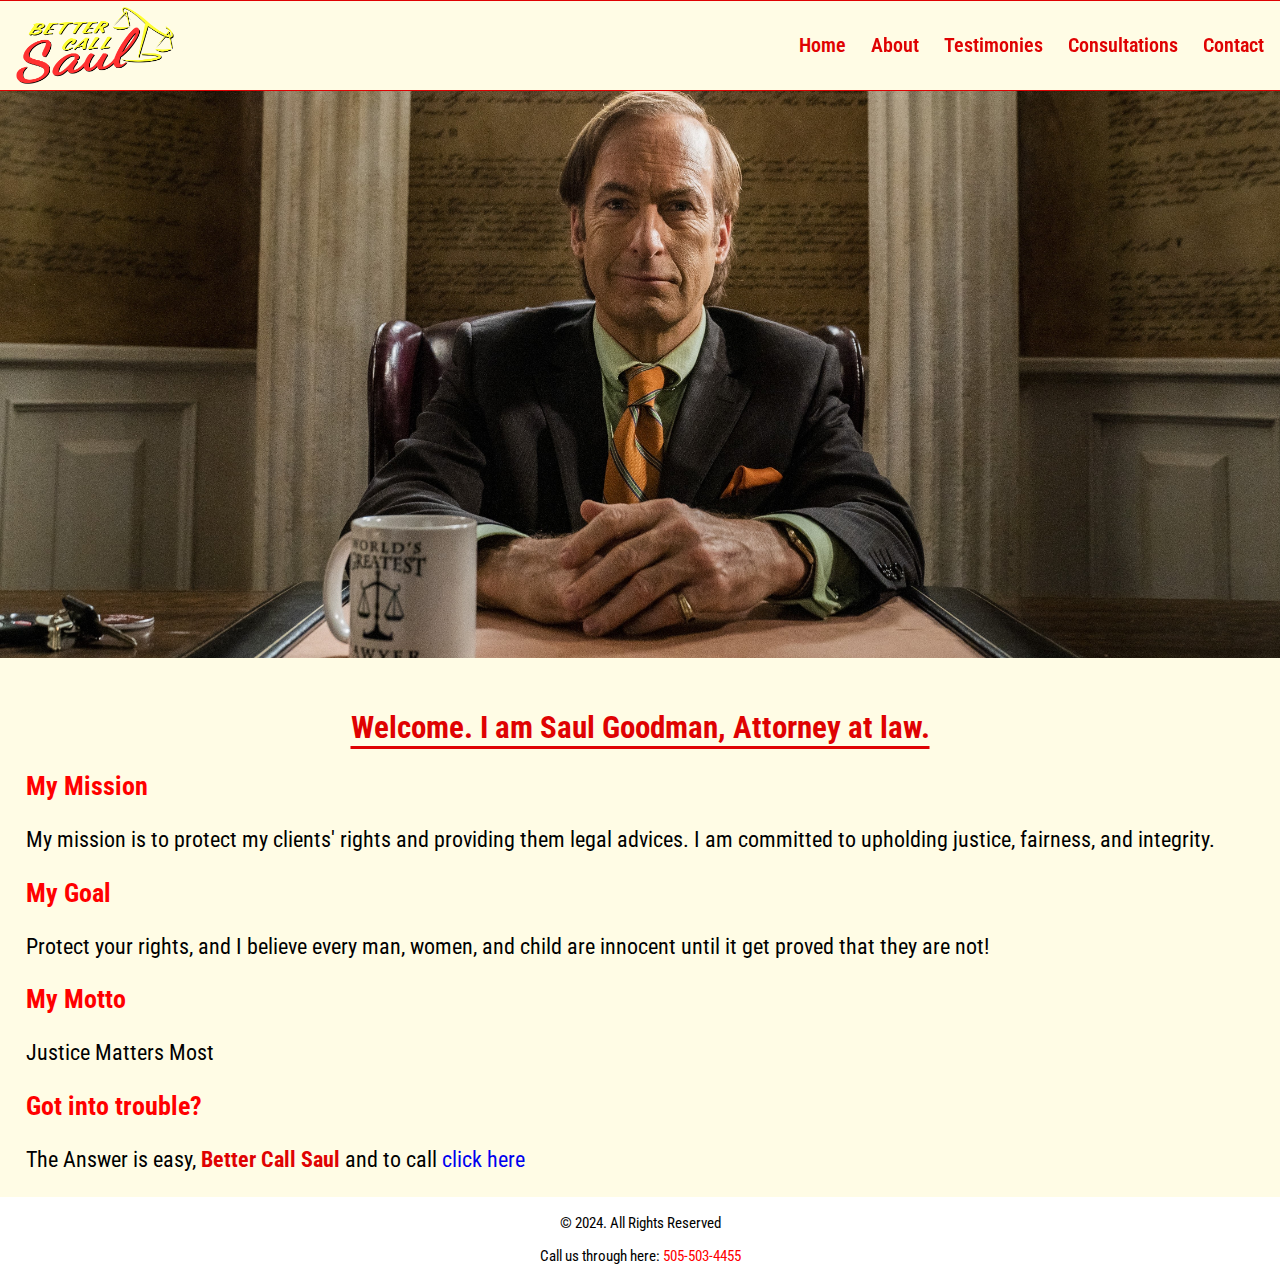
<file: index.html>
<!DOCTYPE html>
<html lang="en">
  <head>
    <meta charset="UTF-8" />
    <meta name="viewport" content="width=device-width, initial-scale=1.0" />
    <title>Saul Goodman Portfolio</title>
    <link rel="icon" sizes="192x192" href="images/bcs-logo.png" />
    <link rel="stylesheet" href="css/styles.css" />

    <!-- Font -->
    <link rel="preconnect" href="https://fonts.googleapis.com" />
    <link rel="preconnect" href="https://fonts.gstatic.com" crossorigin />
    <link
      href="https://fonts.googleapis.com/css2?family=Roboto+Condensed:ital,wght@0,100..900;1,100..900&display=swap"
      rel="stylesheet"
    />
  </head>
  <body>
    <div class="container">
      <div class="header-container">
        <header>
          <a href="index.html">
            <img alt="Better Call Saul Logo" src="images/bcs-logo.png" />
          </a>
        </header>

        <nav class="tablet-desktop">
          <ul>
            <li><a href="index.html"> Home </a></li>
            <li><a href="about.html"> About </a></li>
            <li><a href="testimonies.html"> Testimonies </a></li>
            <li><a href="consultations.html"> Consultations </a></li>
            <li><a href="contact.html"> Contact </a></li>
          </ul>
        </nav>

        <img
          src="images/hamburger.png"
          width="30"
          class="mobile"
          id="hamburger"
          alt="hamburger menu navigation"
          onclick="toggleNav()"
        />

        <nav class="mobile nav-mobile hidden">
          <ul>
            <li><a href="index.html"> Home </a></li>
            <li><a href="about.html"> About </a></li>
            <li><a href="testimonies.html"> Testimonies </a></li>
            <li><a href="consultations.html"> Consultations </a></li>
            <li><a href="contact.html"> Contact </a></li>
          </ul>
        </nav>
      </div>
      <div id="hero" class="tablet-desktop">
        <img
          src="images/hero-image.jpg"
          alt="left arm extended holding a weight"
        />
      </div>
      <main>
        <h2 class="welcome">Welcome. I am Saul Goodman, Attorney at law.</h2>
        <section>
          <h3>My Mission</h3>
          <p>
            My mission is to protect my clients' rights and providing them legal
            advices. I am committed to upholding justice, fairness, and
            integrity.
          </p>
        </section>

        <section>
          <h3>My Goal</h3>
          <p>
            Protect your rights, and I believe every man, women, and child are
            innocent until it get proved that they are not!
          </p>
        </section>

        <section>
          <h3>My Motto</h3>
          <p>Justice Matters Most</p>
        </section>

        <section>
          <h3>Got into trouble?</h3>
          The Answer is easy,
          <span class="bcs-text">
            <b> Better Call Saul </b>
          </span>
          and to call
          <a href="contact.html"> click here </a>
        </section>
      </main>
      <footer>
        <p>&copy; 2024. All Rights Reserved</p>
        <p>Call us through here: <a href="tel:5055034455">505-503-4455</a></p>
      </footer>
    </div>

    <script src="scripts/script.js"></script>
  </body>
</html>
</file>
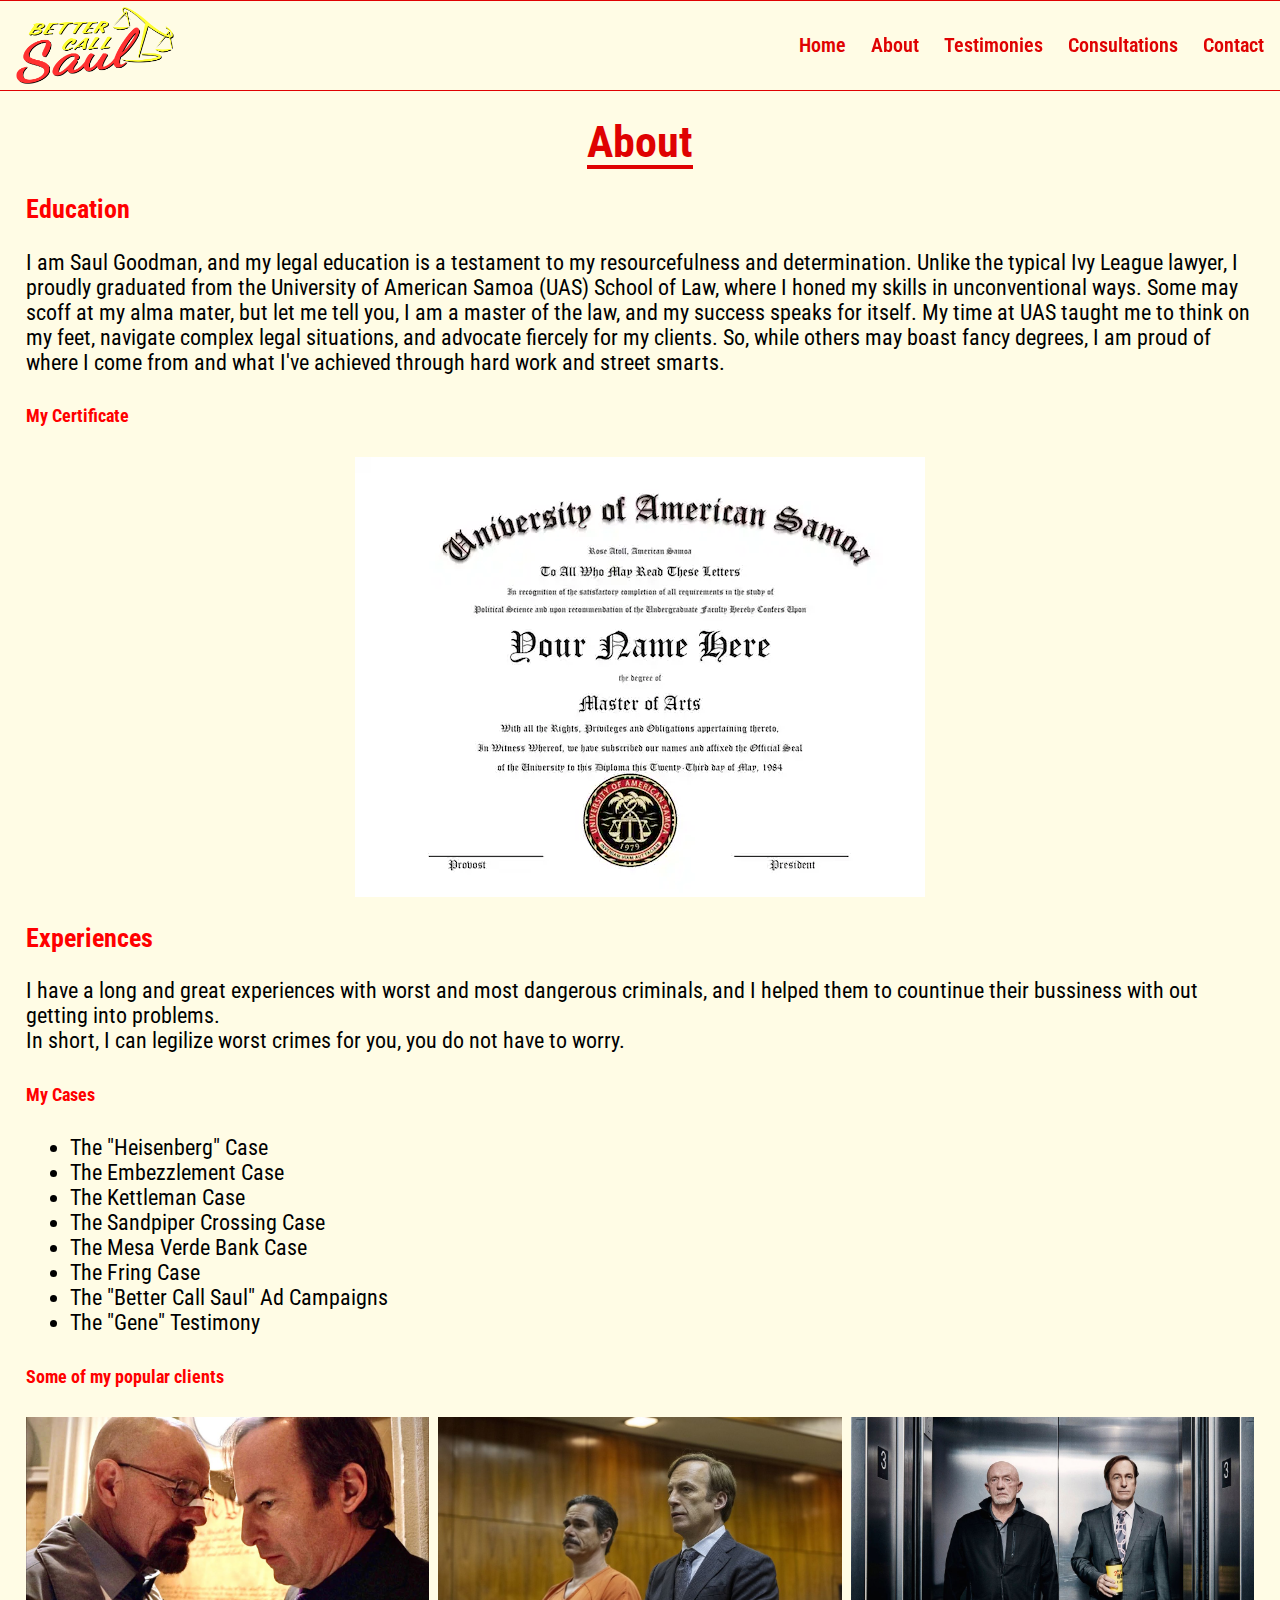
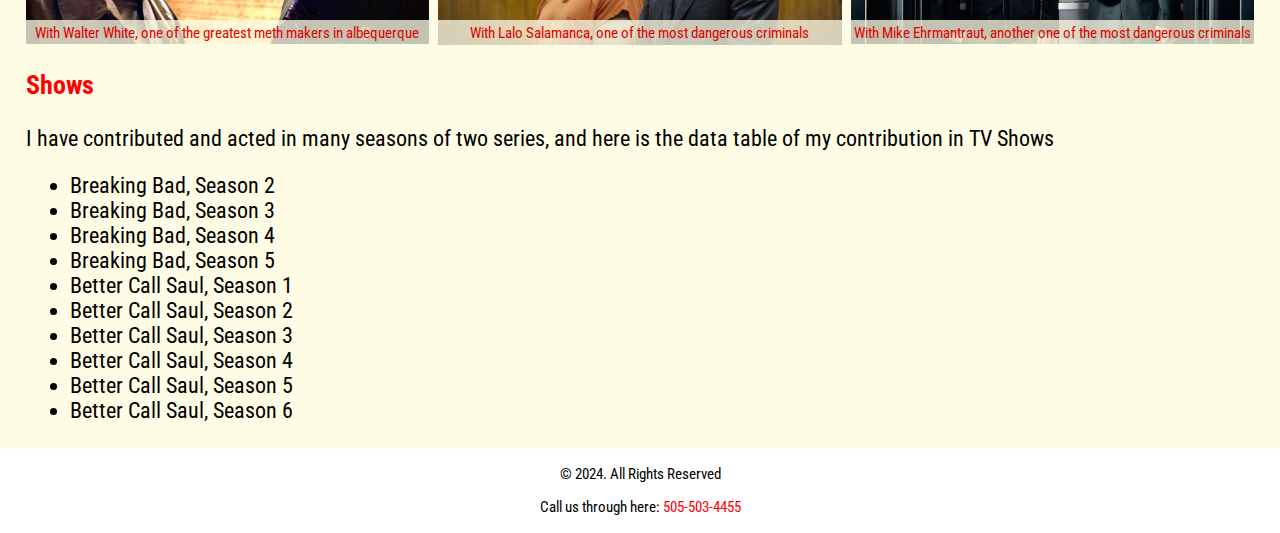
<file: about.html>
<!DOCTYPE html>
<html lang="en">
  <head>
    <meta charset="UTF-8" />
    <meta name="viewport" content="width=device-width, initial-scale=1.0" />
    <title>Saul Goodman Portfolio</title>
    <link rel="icon" sizes="192x192" href="images/bcs-logo.png" />
    <link rel="stylesheet" href="css/styles.css" />

    <!-- Font -->
    <link rel="preconnect" href="https://fonts.googleapis.com" />
    <link rel="preconnect" href="https://fonts.gstatic.com" crossorigin />
    <link
      href="https://fonts.googleapis.com/css2?family=Roboto+Condensed:ital,wght@0,100..900;1,100..900&display=swap"
      rel="stylesheet"
    />
  </head>
  <body>
    <div class="container">
      <div class="header-container">
        <header>
          <a href="index.html">
            <img alt="Better Call Saul Logo" src="images/bcs-logo.png" />
          </a>
        </header>

        <nav class="tablet-desktop">
          <ul>
            <li><a href="index.html"> Home </a></li>
            <li><a href="about.html"> About </a></li>
            <li><a href="testimonies.html"> Testimonies </a></li>
            <li><a href="consultations.html"> Consultations </a></li>
            <li><a href="contact.html"> Contact </a></li>
          </ul>
        </nav>

        <img
          src="images/hamburger.png"
          width="30"
          class="mobile"
          id="hamburger"
          alt="hamburger menu navigation"
          onclick="toggleNav()"
        />

        <nav class="mobile nav-mobile hidden">
          <ul>
            <li><a href="index.html"> Home </a></li>
            <li><a href="about.html"> About </a></li>
            <li><a href="testimonies.html"> Testimonies </a></li>
            <li><a href="consultations.html"> Consultations </a></li>
            <li><a href="contact.html"> Contact </a></li>
          </ul>
        </nav>
      </div>

      <main>
        <h1 class="main-header">About</h1>

        <section>
          <h3>Education</h3>

          <p>
            I am Saul Goodman, and my legal education is a testament to my
            resourcefulness and determination. Unlike the typical Ivy League
            lawyer, I proudly graduated from the University of American Samoa
            (UAS) School of Law, where I honed my skills in unconventional ways.
            Some may scoff at my alma mater, but let me tell you, I am a master
            of the law, and my success speaks for itself. My time at UAS taught
            me to think on my feet, navigate complex legal situations, and
            advocate fiercely for my clients. So, while others may boast fancy
            degrees, I am proud of where I come from and what I've achieved
            through hard work and street smarts.
          </p>
          <h5>My Certificate</h5>
          <img
            src="images/certificate.webp"
            id="certificate"
            alt="Saul Goodman's Certificate"
          />
        </section>

        <section>
          <h3>Experiences</h3>
          <p>
            I have a long and great experiences with worst and most dangerous
            criminals, and I helped them to countinue their bussiness with out
            getting into problems.
            <br />
            In short, I can legilize worst crimes for you, you do not have to
            worry.
          </p>

          <h5>My Cases</h5>
          <ul class="case-list">
            <li>The "Heisenberg" Case</li>
            <li>The Embezzlement Case</li>
            <li>The Kettleman Case</li>
            <li>The Sandpiper Crossing Case</li>
            <li>The Mesa Verde Bank Case</li>
            <li>The Fring Case</li>
            <li>The "Better Call Saul" Ad Campaigns</li>
            <li>The "Gene" Testimony</li>
          </ul>

          <h5>Some of my popular clients</h5>
          <div class="grid-criminals">
            <figure class="criminal-saul">
              <img
                src="images/walter-saul.jpg"
                alt="Walter White and Saul Goodman looking at each other"
              />
              <figcaption>
                With Walter White, one of the greatest meth makers in
                albequerque
              </figcaption>
            </figure>
            <figure class="criminal-saul">
              <img
                src="images/lalo-saul.jpg"
                alt="Walter White and Saul Goodman looking at each other"
              />

              <figcaption>
                With Lalo Salamanca, one of the most dangerous criminals
              </figcaption>
            </figure>

            <figure class="criminal-saul">
              <img
                src="images/mike-saul.jpg"
                alt="Walter White and Saul Goodman looking at each other"
              />
              <figcaption>
                With Mike Ehrmantraut, another one of the most dangerous
                criminals
              </figcaption>
            </figure>
          </div>
        </section>
        <section>
          <h3>Shows</h3>
          <p>
            I have contributed and acted in many seasons of two series, and here
            is the data table of my contribution in TV Shows
          </p>
          <ul class="mobile tablet show-list">
            <li>Breaking Bad, Season 2</li>
            <li>Breaking Bad, Season 3</li>
            <li>Breaking Bad, Season 4</li>
            <li>Breaking Bad, Season 5</li>
            <li>Better Call Saul, Season 1</li>
            <li>Better Call Saul, Season 2</li>
            <li>Better Call Saul, Season 3</li>
            <li>Better Call Saul, Season 4</li>
            <li>Better Call Saul, Season 5</li>
            <li>Better Call Saul, Season 6</li>
          </ul>

          <table class="desktop">
            <thead>
              <tr>
                <th scope="col">Series</th>
                <th scope="col">Season</th>
                <th scope="col">Year</th>
                <th scope="col">Episodes</th>
                <th scope="col">Awards</th>
              </tr>
            </thead>
            <tbody>
              <tr>
                <td>Breaking Bad</td>
                <td>2</td>
                <td>2009</td>
                <td>3</td>
                <td>0</td>
              </tr>
              <tr>
                <td>Breaking Bad</td>
                <td>3</td>
                <td>2010</td>
                <td>6</td>
                <td>1</td>
              </tr>
              <tr>
                <td>Breaking Bad</td>
                <td>4</td>
                <td>2011</td>
                <td>8</td>
                <td>0</td>
              </tr>
              <tr>
                <td>Breaking Bad</td>
                <td>5</td>
                <td>2011</td>
                <td>7</td>
                <td>2</td>
              </tr>
              <tr>
                <td>Better Call Saul</td>
                <td>1</td>
                <td>2015</td>
                <td>10</td>
                <td>4</td>
              </tr>
              <tr>
                <td>Better Call Saul</td>
                <td>2</td>
                <td>2016</td>
                <td>10</td>
                <td>4</td>
              </tr>
              <tr>
                <td>Better Call Saul</td>
                <td>3</td>
                <td>2017</td>
                <td>10</td>
                <td>5</td>
              </tr>
              <tr>
                <td>Better Call Saul</td>
                <td>4</td>
                <td>2018</td>
                <td>10</td>
                <td>2</td>
              </tr>
              <tr>
                <td>Better Call Saul</td>
                <td>5</td>
                <td>2019</td>
                <td>10</td>
                <td>3</td>
              </tr>
              <tr>
                <td>Better Call Saul</td>
                <td>6</td>
                <td>2022</td>
                <td>12</td>
                <td>8</td>
              </tr>
            </tbody>
          </table>
        </section>
      </main>
      <footer>
        <p>&copy; 2024. All Rights Reserved</p>
        <p>Call us through here: <a href="tel:5055034455">505-503-4455</a></p>
      </footer>
    </div>

    <script src="scripts/script.js"></script>
  </body>
</html>
</file>
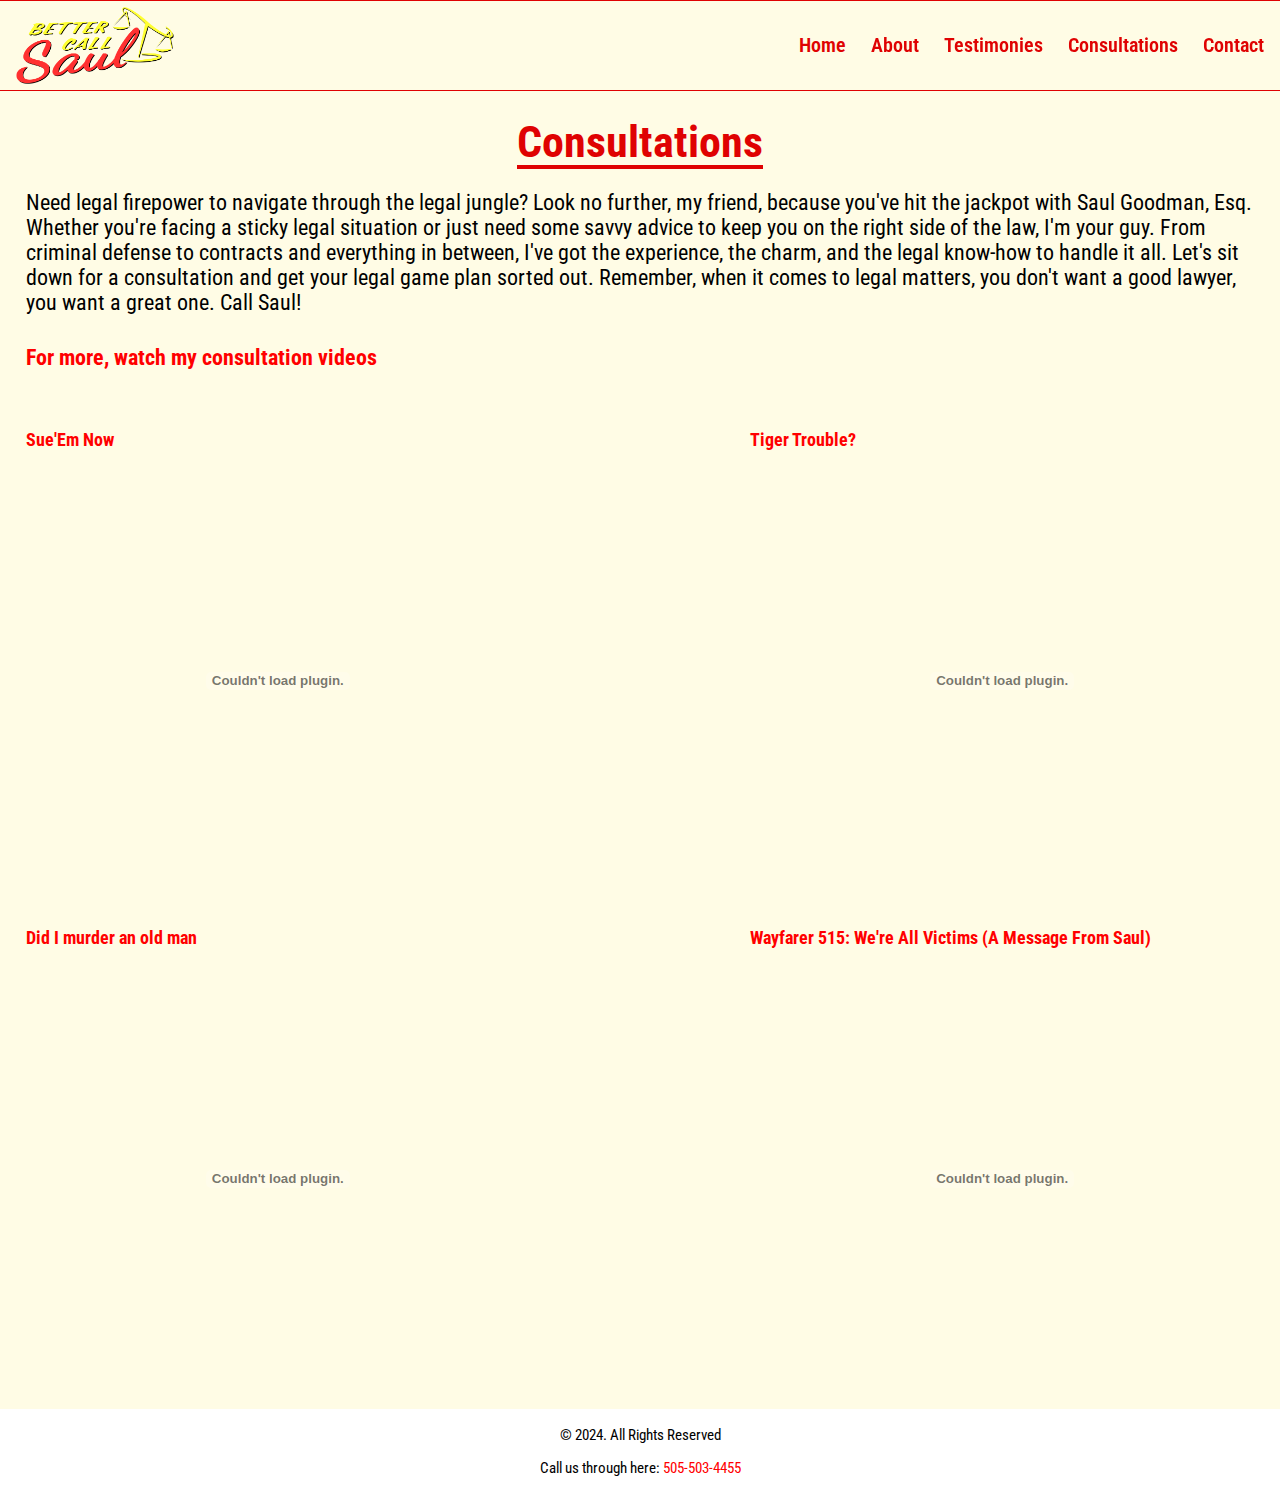
<file: consultations.html>
<!DOCTYPE html>
<html lang="en">
  <head>
    <meta charset="UTF-8" />
    <meta name="viewport" content="width=device-width, initial-scale=1.0" />
    <title>Saul Goodman Portfolio</title>
    <link rel="icon" sizes="192x192" href="images/bcs-logo.png" />
    <link rel="stylesheet" href="css/styles.css" />

    <!-- Font -->
    <link rel="preconnect" href="https://fonts.googleapis.com" />
    <link rel="preconnect" href="https://fonts.gstatic.com" crossorigin />
    <link
      href="https://fonts.googleapis.com/css2?family=Roboto+Condensed:ital,wght@0,100..900;1,100..900&display=swap"
      rel="stylesheet"
    />
  </head>
  <body>
    <div class="container">
      <div class="header-container">
        <header>
          <a href="index.html">
            <img alt="Better Call Saul Logo" src="images/bcs-logo.png" />
          </a>
        </header>

        <nav class="tablet-desktop">
          <ul>
            <li><a href="index.html"> Home </a></li>
            <li><a href="about.html"> About </a></li>
            <li><a href="testimonies.html"> Testimonies </a></li>
            <li><a href="consultations.html"> Consultations </a></li>
            <li><a href="contact.html"> Contact </a></li>
          </ul>
        </nav>

        <img
          src="images/hamburger.png"
          width="30"
          class="mobile"
          id="hamburger"
          alt="hamburger menu navigation"
          onclick="toggleNav()"
        />

        <nav class="mobile nav-mobile hidden">
          <ul>
            <li><a href="index.html"> Home </a></li>
            <li><a href="about.html"> About </a></li>
            <li><a href="testimonies.html"> Testimonies </a></li>
            <li><a href="consultations.html"> Consultations </a></li>
            <li><a href="contact.html"> Contact </a></li>
          </ul>
        </nav>
      </div>

      <main>
        <h1 class="main-header">Consultations</h1>
        <p>
          Need legal firepower to navigate through the legal jungle? Look no
          further, my friend, because you've hit the jackpot with Saul Goodman,
          Esq. Whether you're facing a sticky legal situation or just need some
          savvy advice to keep you on the right side of the law, I'm your guy.
          From criminal defense to contracts and everything in between, I've got
          the experience, the charm, and the legal know-how to handle it all.
          Let's sit down for a consultation and get your legal game plan sorted
          out. Remember, when it comes to legal matters, you don't want a good
          lawyer, you want a great one. Call Saul!
        </p>

        <h4>For more, watch my consultation videos</h4>
        <div class="grid-consultation">
          <article>
            <h5>Sue'Em Now</h5>
            <embed
              src="https://www.youtube.com/v/pPd67CEL54E&amp;hl=en_US&amp;fs=1&amp;"
              type="application/x-shockwave-flash"
              allowscriptaccess="always"
              allowfullscreen="true"
            />
          </article>
          <article>
            <h5>Tiger Trouble?</h5>
            <embed
              src="https://www.youtube.com/v/ll7GSiad0ko&amp;hl=en_US&amp;fs=1&amp;"
              type="application/x-shockwave-flash"
              allowscriptaccess="always"
              allowfullscreen="true"
            />
          </article>
          <article>
            <h5>Did I murder an old man</h5>
            <embed
              src="https://www.youtube.com/v/j3DY1_zijgA&amp;hl=en_US&amp;fs=1&amp;"
              type="application/x-shockwave-flash"
              allowscriptaccess="always"
              allowfullscreen="true"
            />
          </article>
          <article>
            <h5>Wayfarer 515: We're All Victims (A Message From Saul)</h5>
            <embed
              src="https://www.youtube.com/v/7B-hSSiaEAw&amp;hl=en_US&amp;fs=1&amp;"
              type="application/x-shockwave-flash"
              allowscriptaccess="always"
              allowfullscreen="true"
            />
          </article>
        </div>
      </main>
      <footer>
        <p>&copy; 2024. All Rights Reserved</p>
        <p>Call us through here: <a href="tel:5055034455">505-503-4455</a></p>
      </footer>
    </div>

    <script src="scripts/script.js"></script>
  </body>
</html>
</file>
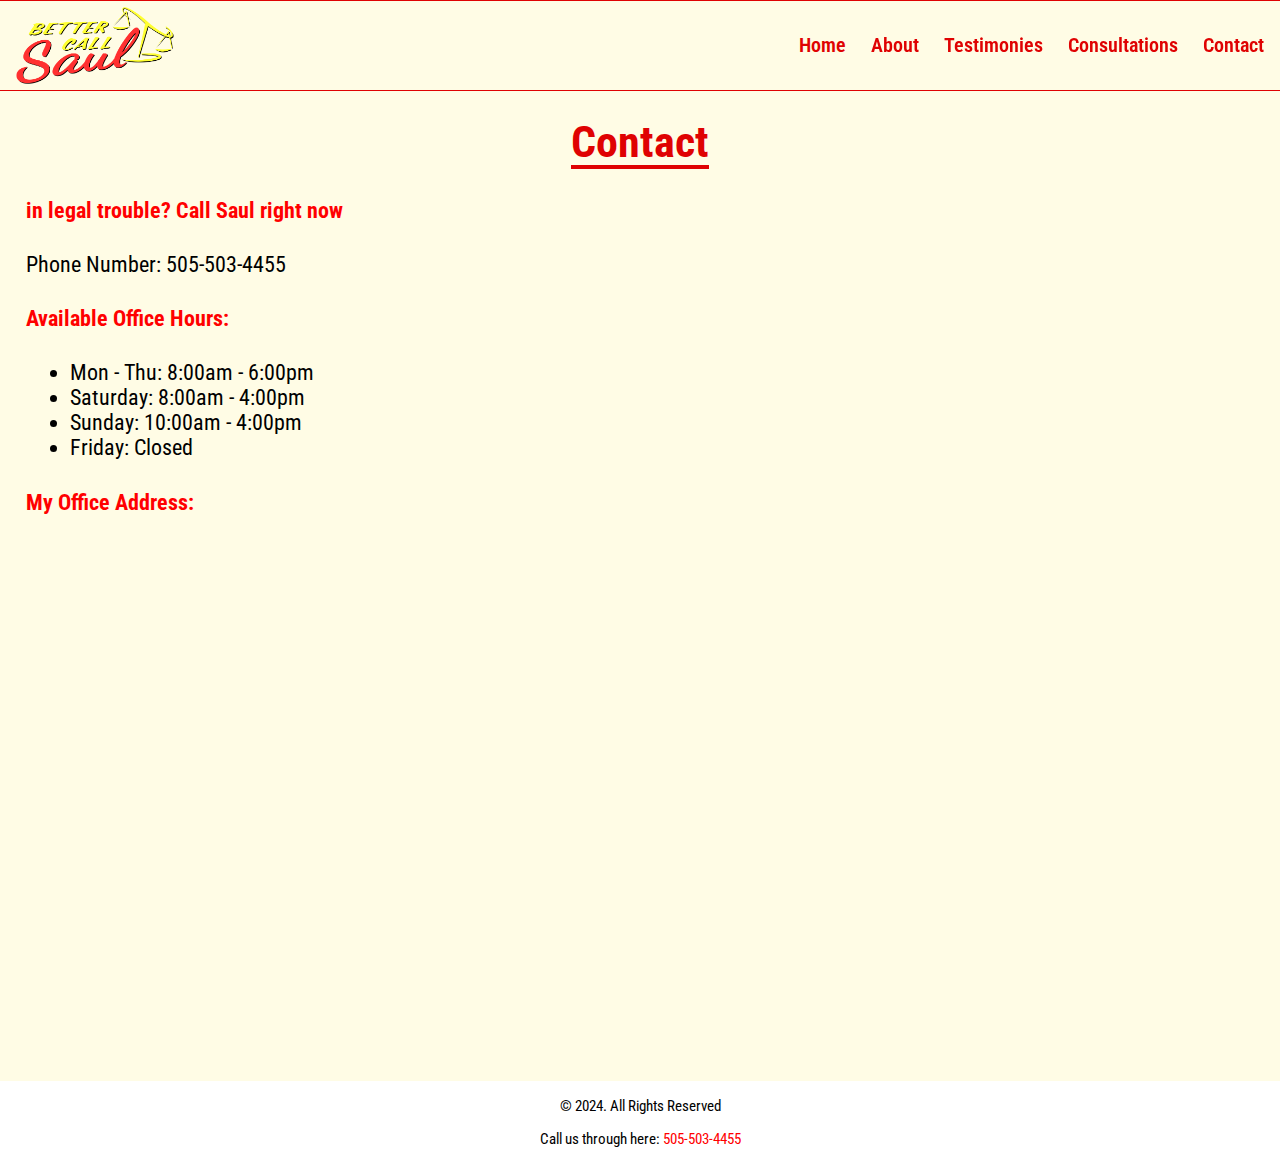
<file: contact.html>
<!DOCTYPE html>
<html lang="en">
  <head>
    <meta charset="UTF-8" />
    <meta name="viewport" content="width=device-width, initial-scale=1.0" />
    <title>Saul Goodman Portfolio</title>
    <link rel="icon" sizes="192x192" href="images/bcs-logo.png" />
    <link rel="stylesheet" href="css/styles.css" />

    <!-- Font -->
    <link rel="preconnect" href="https://fonts.googleapis.com" />
    <link rel="preconnect" href="https://fonts.gstatic.com" crossorigin />
    <link
      href="https://fonts.googleapis.com/css2?family=Roboto+Condensed:ital,wght@0,100..900;1,100..900&display=swap"
      rel="stylesheet"
    />
  </head>
  <body>
    <div class="container">
      <div class="header-container">
        <header>
          <a href="index.html">
            <img alt="Better Call Saul Logo" src="images/bcs-logo.png" />
          </a>
        </header>

        <nav class="tablet-desktop">
          <ul>
            <li><a href="index.html"> Home </a></li>
            <li><a href="about.html"> About </a></li>
            <li><a href="testimonies.html"> Testimonies </a></li>
            <li><a href="consultations.html"> Consultations </a></li>
            <li><a href="contact.html"> Contact </a></li>
          </ul>
        </nav>

        <img
          src="images/hamburger.png"
          width="30"
          class="mobile"
          id="hamburger"
          alt="hamburger menu navigation"
          onclick="toggleNav()"
        />

        <nav class="mobile nav-mobile hidden">
          <ul>
            <li><a href="index.html"> Home </a></li>
            <li><a href="about.html"> About </a></li>
            <li><a href="testimonies.html"> Testimonies </a></li>
            <li><a href="consultations.html"> Consultations </a></li>
            <li><a href="contact.html"> Contact </a></li>
          </ul>
        </nav>
      </div>

      <main>
        <h1 class="main-header">Contact</h1>
        <h4>in legal trouble? Call Saul right now</h4>
        <p class="tel-link mobile"><a href="tel:5055034455">505-503-4455</a></p>
        <p class="tablet-desktop">Phone Number: 505-503-4455</p>

        <h4>Available Office Hours:</h4>
        <ul class="hours">
          <li>Mon - Thu: 8:00am - 6:00pm</li>
          <li>Saturday: 8:00am - 4:00pm</li>
          <li>Sunday: 10:00am - 4:00pm</li>
          <li>Friday: Closed</li>
        </ul>

        <h4>My Office Address:</h4>

        <iframe
          src="https://www.google.com/maps/embed?pb=!1m14!1m8!1m3!1d13052.360727035113!2d-106.5318552!3d35.129423!3m2!1i1024!2i768!4f13.1!3m3!1m2!1s0x87189fe2e42a10a7%3A0x9468e2bfe8fb1983!2sSaul%20Goodman&#39;s%20Office!5e0!3m2!1sen!2siq!4v1715427876011!5m2!1sen!2siq"
          style="border: 0"
          allowfullscreen=""
          id="map"
          loading="lazy"
          referrerpolicy="no-referrer-when-downgrade"
        ></iframe>
      </main>
      <footer>
        <p>&copy; 2024. All Rights Reserved</p>
        <p>Call us through here: <a href="tel:5055034455">505-503-4455</a></p>
      </footer>
    </div>

    <script src="scripts/script.js"></script>
  </body>
</html>
</file>
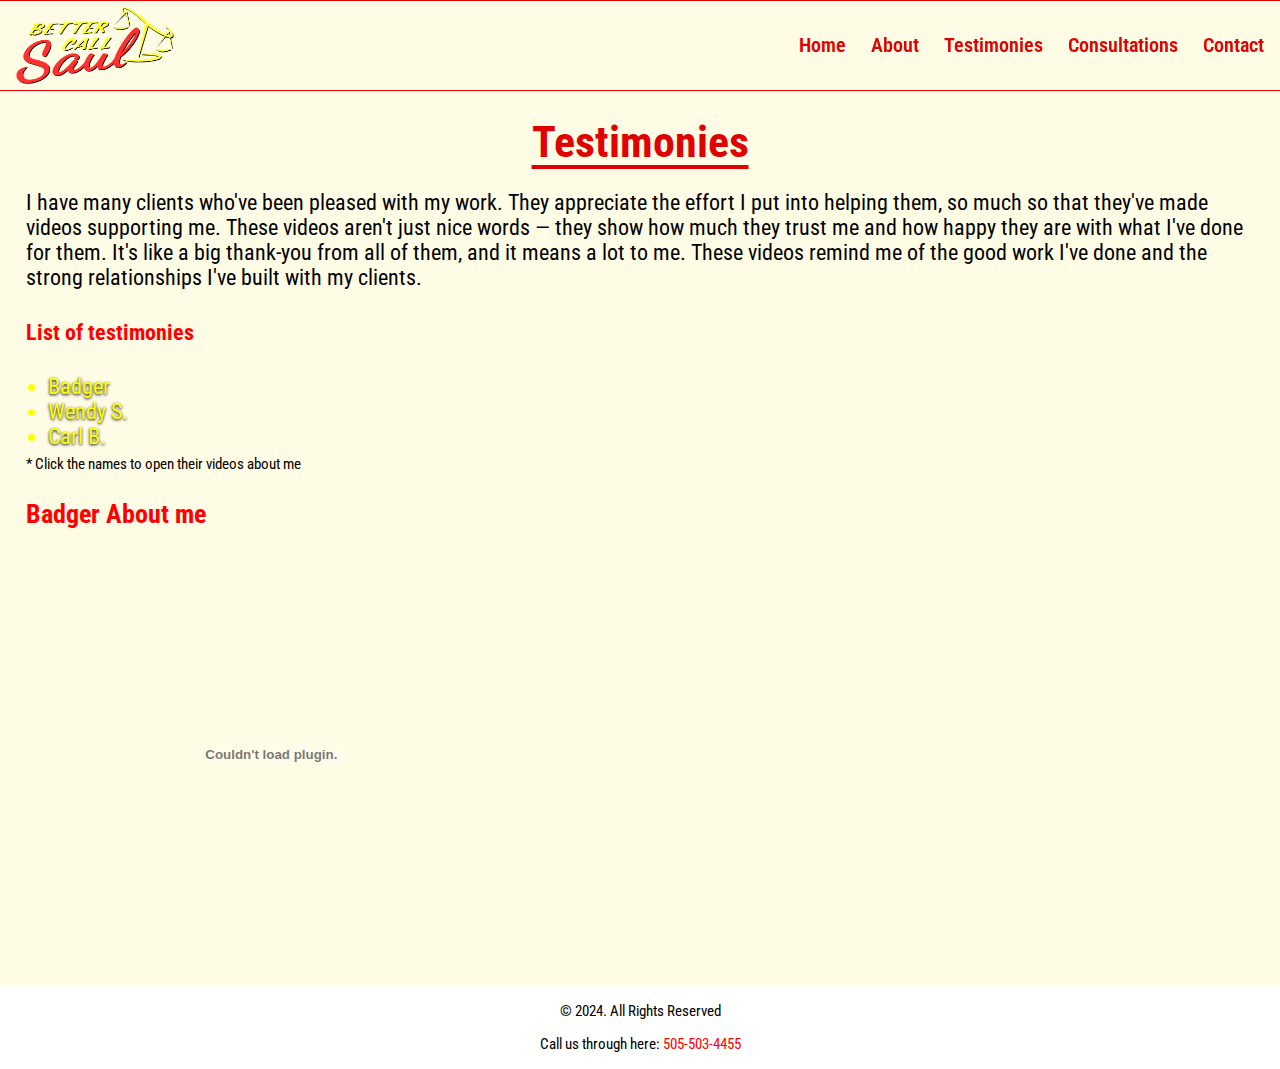
<file: testimonies.html>
<!DOCTYPE html>
<html lang="en">
  <head>
    <meta charset="UTF-8" />
    <meta name="viewport" content="width=device-width, initial-scale=1.0" />
    <title>Saul Goodman Portfolio</title>
    <link rel="icon" sizes="192x192" href="images/bcs-logo.png" />
    <link rel="stylesheet" href="css/styles.css" />

    <!-- Font -->
    <link rel="preconnect" href="https://fonts.googleapis.com" />
    <link rel="preconnect" href="https://fonts.gstatic.com" crossorigin />
    <link
      href="https://fonts.googleapis.com/css2?family=Roboto+Condensed:ital,wght@0,100..900;1,100..900&display=swap"
      rel="stylesheet"
    />
  </head>
  <body>
    <div class="container">
      <div class="header-container">
        <header>
          <a href="index.html">
            <img alt="Better Call Saul Logo" src="images/bcs-logo.png" />
          </a>
        </header>

        <nav class="tablet-desktop">
          <ul>
            <li><a href="index.html"> Home </a></li>
            <li><a href="about.html"> About </a></li>
            <li><a href="testimonies.html"> Testimonies </a></li>
            <li><a href="consultations.html"> Consultations </a></li>
            <li><a href="contact.html"> Contact </a></li>
          </ul>
        </nav>

        <img
          src="images/hamburger.png"
          width="30"
          class="mobile"
          id="hamburger"
          alt="hamburger menu navigation"
          onclick="toggleNav()"
        />

        <nav class="mobile nav-mobile hidden">
          <ul>
            <li><a href="index.html"> Home </a></li>
            <li><a href="about.html"> About </a></li>
            <li><a href="testimonies.html"> Testimonies </a></li>
            <li><a href="consultations.html"> Consultations </a></li>
            <li><a href="contact.html"> Contact </a></li>
          </ul>
        </nav>
      </div>

      <main>
        <h1 class="main-header">Testimonies</h1>
        <p>
          I have many clients who've been pleased with my work. They appreciate
          the effort I put into helping them, so much so that they've made
          videos supporting me. These videos aren't just nice words — they show
          how much they trust me and how happy they are with what I've done for
          them. It's like a big thank-you from all of them, and it means a lot
          to me. These videos remind me of the good work I've done and the
          strong relationships I've built with my clients.
        </p>

        <section class="testimonies-list">
          <h4>List of testimonies</h4>
          <ul>
            <li
              onclick='changeVideo("Db-RFNJDO3s&amp;hl=en_US&amp;fs=1&amp;", "Badger")'
            >
              Badger
            </li>
            <li
              onclick='changeVideo("P-nhEHXQcTs&amp;hl=en_US&amp;fs=1&amp;", "Wendy")'
            >
              Wendy S.
            </li>
            <li
              onclick='changeVideo("nDc-LNW8z18&amp;hl=en_US&amp;fs=1&amp;", "Carl")'
            >
              Carl B.
            </li>
          </ul>
          <p class="click-name">
            * Click the names to open their videos about me
          </p>

          <h3>
            <span id="testimony"> Badger </span>
            About me
          </h3>
          <embed
            src="https://www.youtube.com/v/Db-RFNJDO3s&amp;hl=en_US&amp;fs=1&amp;"
            type="application/x-shockwave-flash"
            allowscriptaccess="always"
            allowfullscreen="true"
            id="embeded"
          />
        </section>
      </main>
      <footer>
        <p>&copy; 2024. All Rights Reserved</p>
        <p>Call us through here: <a href="tel:5055034455">505-503-4455</a></p>
      </footer>
    </div>

    <script src="scripts/script.js"></script>
    <script src="scripts/testimonies.js"></script>
  </body>
</html>
</file>
<file: css/styles.css>
* {
  box-sizing: border-box;
}

body,
header,
nav,
main,
footer,
h1,
div,
img,
ul,
figure,
figcaption,
section,
article,
aside,
audio,
video {
  margin: 0;
  padding: 0;
  border: 0;
}

h1,
h2,
h3,
h4,
h5,
h6 {
  color: red;
}

img,
video {
  max-width: 100%;
  display: block;
}

/* * Non Shits */
body {
  font-family: "Roboto Condensed", sans-serif;
  font-size: 1.25em;
  background-color: #fffce5;
  max-width: 2400px;
  margin: 0 auto;
}

.header-container {
  transition: all 200ms ease-in-out;
  position: relative;
  margin-block: 0.8em;
}

#hamburger {
  position: absolute;
  top: 2px;
  right: 4px;
}

.nav-mobile ul li {
  margin-bottom: 0.5em;
}

.hidden {
  opacity: 0;
  display: none;
}

header {
  /* padding-top: 0.3em; */
  display: block;
  top: 0;
  width: 100%;
  transition: opacity 400ms ease-in-out;
}

header img {
  width: 50%;
  margin: 0 auto;
}

nav ul li a {
  text-decoration: none;
  color: #df0202;
  font-weight: 600;
}

nav ul li {
  text-align: center;
}

main {
  padding: 2%;
  font-size: 1.1em;
}

.main-header {
  color: #df0202;
  /* text-shadow: 0.5px 0.5px 5px black; */
  text-align: center;
  font-size: 2em;
  text-decoration: underline;
  text-underline-offset: 8px;
}

.welcome {
  color: #df0202;
  /* text-shadow: 0.5px 0.5px 5px black; */
  text-align: center;
  font-size: 1.4em;
  text-decoration: underline;
  text-underline-offset: 8px;
}

.bcs-text {
  color: #df0202;
}

embed {
  width: 100%;
  height: 400px;
}

.testimonies-list ul li {
  margin-left: 1em;
  color: yellow;
  text-shadow: 0.5px 1px 3px black;
}

section a {
  text-decoration: none;
}

footer {
  font-size: 0.75em;
  background-color: white;
  text-align: center;
  padding: 0.1em 0;
}

footer p a {
  color: red;
  text-decoration: none;
}

.tablet-desktop {
  display: none;
}

.grid-criminals {
  display: grid;
  grid-template-columns: 1;
  gap: 0.4em;
}

.grid-consultation {
  display: grid;
  grid-template-columns: 1;
  gap: 0.5em;
}

div article embed {
  width: 100%;
}

.click-name {
  margin-block: 0.4em;
  font-size: 0.7em;
  /* color: blue; */
}

figure {
  position: relative;
}

figure figcaption {
  position: absolute;
  bottom: 0;
  left: 0;
  background-color: #fffce5c4;
  color: #df0202;
  padding: 0.2em;
  font-size: 0.7em;
  width: 100%;
  text-align: center;
}

#certificate {
  margin: 0 auto;
}

.desktop {
  display: none;
}

.show-list,
.case-list,
.hours {
  margin-left: 2em;
}

#map {
  width: 100%;
  height: 14em;
}

.tel-link {
  text-align: center;
}

.tel-link a {
  text-decoration: none;
  color: red;
  font-weight: bold;
  background-color: #ffff33;
  border-radius: 0.5em;
  padding: 0.6em;
}

/*Tablet styles*/
@media screen and (min-width: 700px), print {
  .mobile {
    display: none;
  }
  .tablet-desktop {
    display: block;
  }

  .tablet {
    display: block;
  }

  .sticking {
    transform: scale(0.8);
    border-radius: 20px;
    border-inline: 1px #df0202 solid;
  }

  #hero img {
    width: 100%;
  }

  .header-container {
    position: sticky;
    border-block: 1px #df0202 solid;
    top: 0;
    margin: 0;

    display: flex;
    align-items: center;
    justify-content: space-between;
    background-color: #fffce5;
    padding-inline: 30px;
    padding: 0.3em;
    transition: all 200ms ease-in-out;
    z-index: 200;
  }

  nav ul {
    list-style-type: none;
    text-align: center;
  }

  nav ul li {
    display: inline-block;
  }
  nav ul li a {
    position: relative;
    margin-inline: 0.5em;
    overflow: hidden;
  }

  nav ul li a::after {
    content: "";
    font-size: 0.6em;
    position: absolute;
    bottom: 0;
    left: 0;
    width: 100%;
    height: 0.1em;
    background-color: red;
    opacity: 0;
    transition: opacity 300ms, transform 300ms;
    transform: translate3d(-100%, 0, 0);
  }
  nav ul li a:hover::after {
    opacity: 1;
    transform: translate3d(0, 0, 0);
  }

  header {
    width: 25%;
  }

  header img {
    width: 50%;
    margin-inline-start: 3%;
  }

  .grid-criminals {
    display: grid;
    grid-template-columns: 1fr 1fr 1fr;
  }

  .grid-consultation {
    display: grid;
    grid-template-columns: 1fr 1fr;
    column-gap: 10em;
  }

  embed {
    width: 40%;
    min-height: 400px;
  }

  #map {
    width: 50%;
    height: 23em;
  }
}

/*Styles large desktop*/
@media screen and (min-width: 1600px) {
  .desktop {
    display: table;
  }
  .tablet,
  .mobile {
    display: none;
  }

  header img {
    width: 30%;
  }

  table {
    border-collapse: collapse;
    border: 2px solid #df0202;
    font-family: sans-serif;
    font-size: 0.8em;
    letter-spacing: 1px;
    margin: 0 auto;
  }

  th {
    color: red;
    text-align: left;
  }
  td {
    text-align: center;
  }

  th,
  td {
    border: 1px solid #df0202;
    padding: 0.5em;
  }

  figure {
    border: #fffce5 solid 2px;
    transition: border-color 200ms ease-in-out;
  }

  figure figcaption {
    font-size: 1.3em;
    opacity: 0;
    transition: opacity 200ms ease-in-out;
  }

  figure:hover figcaption {
    opacity: 1;
  }
  figure:hover {
    border-color: #df0202;
  }
}
</file>
